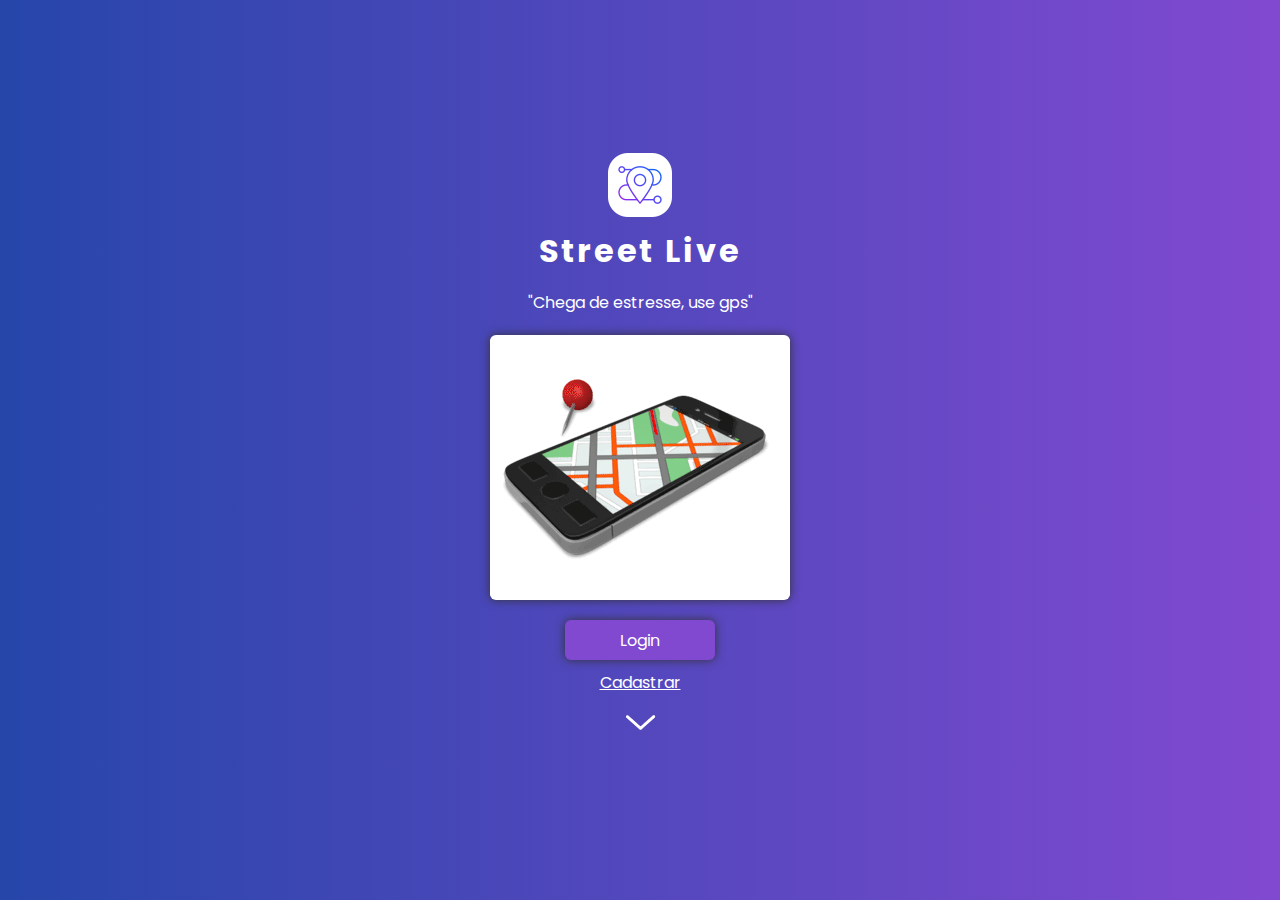
<file: index.html>
<!DOCTYPE html>
<html lang="pt-br">
<head>
    <meta charset="UTF-8">
    <meta http-equiv="X-UA-Compatible" content="IE=edge">
    <meta name="viewport" content="width=device-width, initial-scale=1.0">
    <title>Street Live</title>
    <link rel="shortcut icon" href="images/icon.png" type="image/x-icon">
    <link rel="stylesheet" href="css/landing-page.css">
</head>
<body>

    <main>
        <img src="images/icon.png" alt="">
        <h1>Street Live</h1>

        <p>"Chega de estresse, use gps"</p>
        <div class="container">
            <img src="images/gps_phone_directions_looping_300_wht.gif" alt="">
        </div>

        <a href="login.html" class="btn">Login</a>
        <a href="cadastro.html">Cadastrar</a>

        <a id="linkChevron" href="#linkChevron"><img class="chevron" src="images/down-chevron.png" alt=""></a>
    </main>

    <section id="about" class="hidden">
        <div class="about">
            <div class="info">
                <img src="images/about-image.png">
                <p>O Street Live calcula a melhor rota para você de acordo com o fluxo de veículos, calculando em tempo real com a ajuda de sensores no trânsito.</p>
            </div>
            <hr style="width: 80%;">
            <div class="info">
                <img src="images/gps.png">
                <p>Tenha as melhores rotas direto do seu celular!</p>
            </div>
            <hr style="width: 80%;">
            <div class="info">
                <img src="images/relogio.png">
                <p>Esqueça esses aplicativos que te fazem perder tempo! Com street live o seu tempo vale muito.</p>
            </div>
        </div>
        
        <footer>
            <p>- Hackathon Fatec Araçatuba 2022 -<br>- Grupo 09 -</p>
        </footer>
    </section>   
    
    <script src="js/landing-page.js"></script>
</body>
</html>
</file>
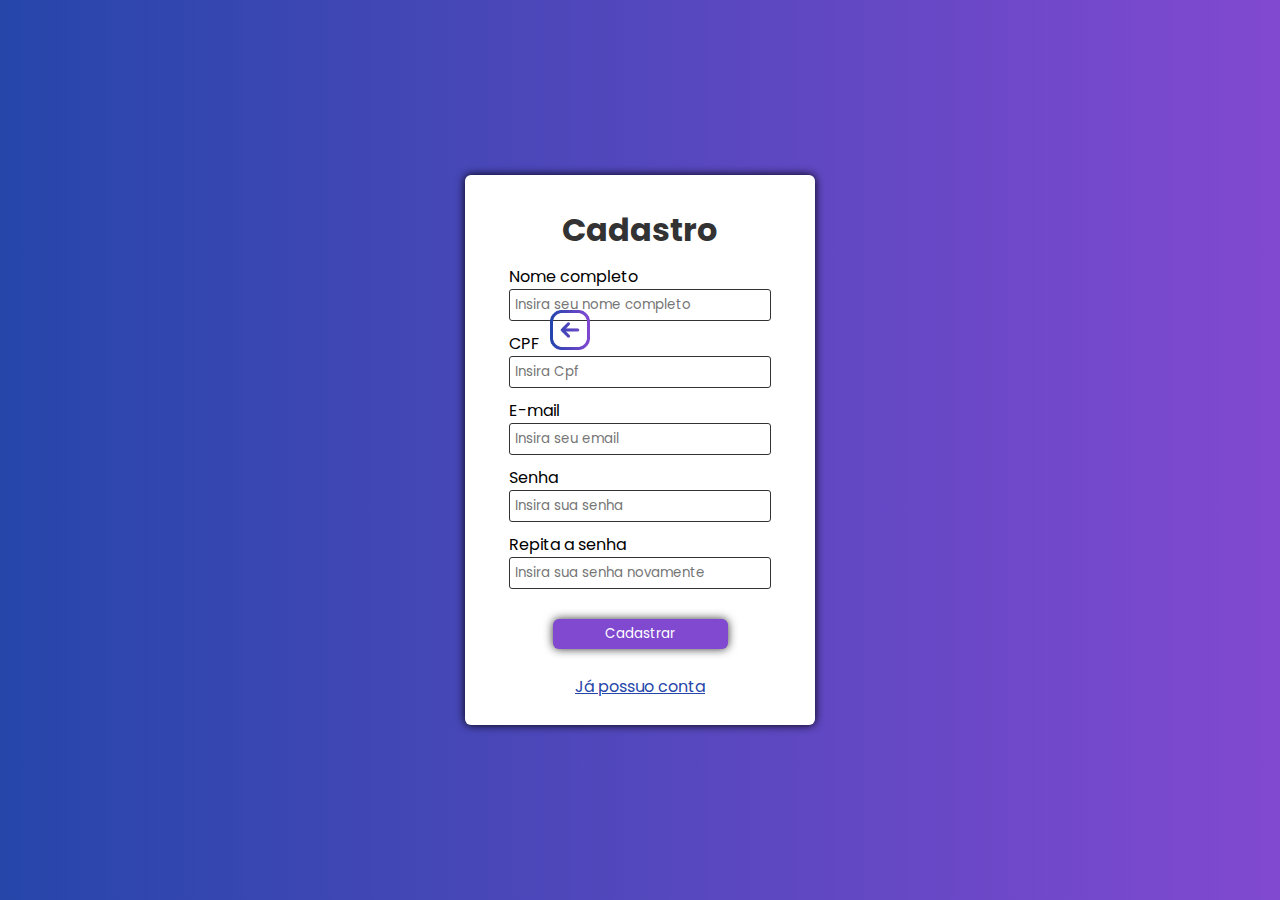
<file: cadastro.html>
<!DOCTYPE html>
<html lang="pt-br">
<head>
    <meta charset="UTF-8">
    <meta http-equiv="X-UA-Compatible" content="IE=edge">
    <meta name="viewport" content="width=device-width, initial-scale=1.0">
    <title>Gerenciador de Contas - Login</title>
    <link rel="shortcut icon" href="images/icon.png" type="image/x-icon">
    <link rel="stylesheet" href="css/login.css">
</head>
<body>

    <form class="cad" action="mapa.html">
        <img class="back backcad" src="images/seta-para-a-direita.png" onclick="window.history.go(-1)">
        <h1>Cadastro</h1>
        <div class="inputBox">
            <label for="firstName">Nome completo</label>
            <input type="text" id="firstName" placeholder="Insira seu nome completo" required>
        </div>
        <div class="inputBox">
            <label for="cpf">CPF</label>
            <input type="text" id="cpf" placeholder="Insira Cpf" onkeyup="mask()" maxlength="14" required>
        </div>
        <div class="inputBox">
            <label for="email">E-mail</label>
            <input type="email" id="email" placeholder="Insira seu email" required>
        </div>
        <div class="inputBox">
            <label for="pass">Senha</label>
            <input type="password" id="pass" placeholder="Insira sua senha" required>
        </div>
        <div class="inputBox">
            <label for="passRepeat">Repita a senha</label>
            <input type="password" id="passRepeat" placeholder="Insira sua senha novamente" required>
        </div>
        <input type="submit" value="Cadastrar">
        <a href="login.html">Já possuo conta</a>
    </form>

    <script>
        function mask() {
            var cpf = document.querySelector('#cpf');
            if (cpf.value.length == 3 || cpf.value.length == 7) {
                cpf.value += '.';
            } else if (cpf.value.length == 11) {
                cpf.value += '-';
            }
        }
    </script>
    
</body>
</html>
</file>
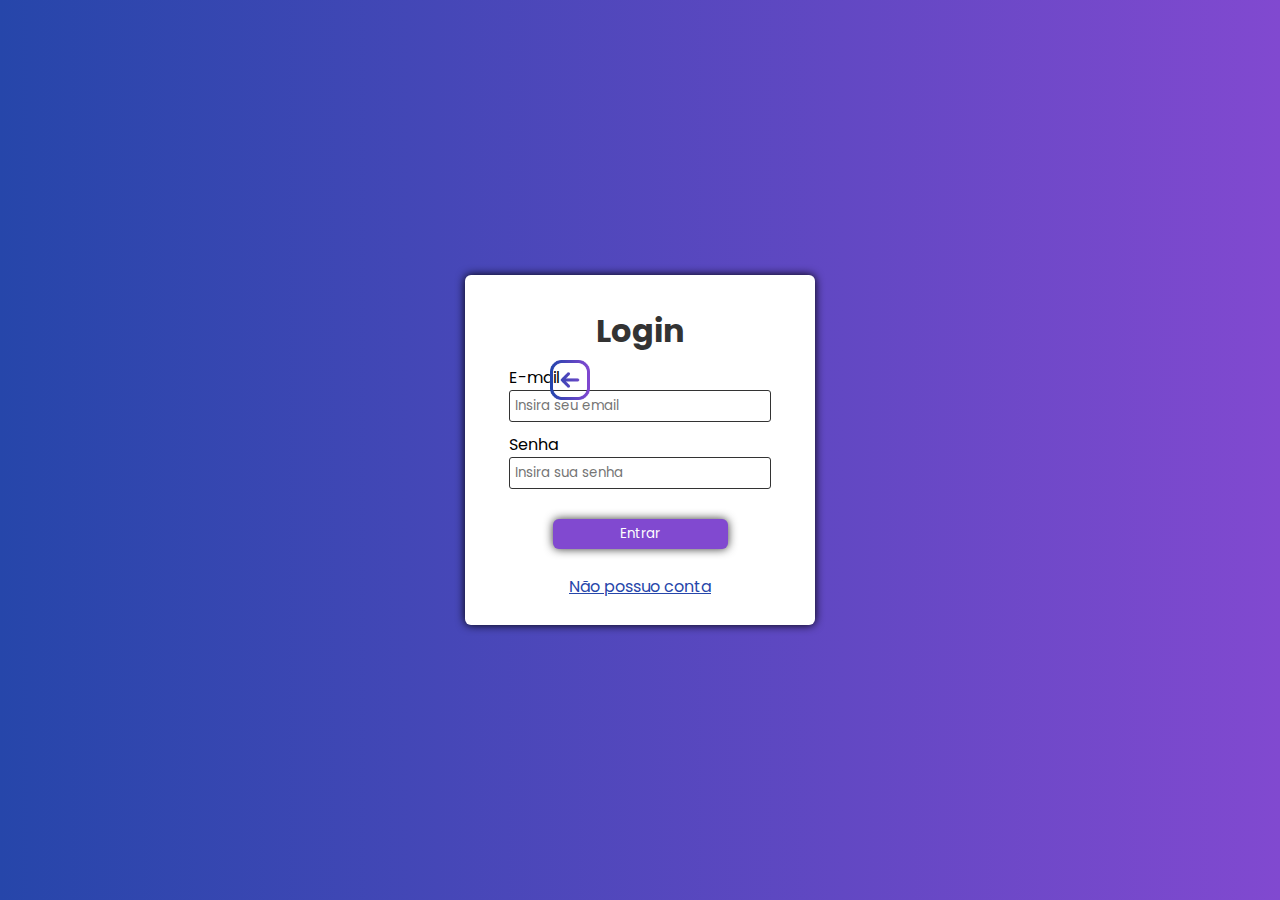
<file: login.html>
<!DOCTYPE html>
<html lang="pt-br">
<head>
    <meta charset="UTF-8">
    <meta http-equiv="X-UA-Compatible" content="IE=edge">
    <meta name="viewport" content="width=device-width, initial-scale=1.0">
    <title>Gerenciador de Contas - Login</title>
    <link rel="shortcut icon" href="images/icon.png" type="image/x-icon">
    <link rel="stylesheet" href="css/login.css">
</head>
<body>

    <form action="mapa.html">
        <img class="back" src="images/seta-para-a-direita.png" onclick="window.history.go(-1)">
        <h1>Login</h1>
        <div class="inputBox">
            <label for="email">E-mail</label>
            <input type="email" name="email" id="email" placeholder="Insira seu email" required>
        </div>
        <div class="inputBox">
            <label for="pass">Senha</label>
            <input type="password" name="pass" id="pass" placeholder="Insira sua senha" required>
        </div>
        <input type="submit" value="Entrar">
        <a href="cadastro.html">Não possuo conta</a>
    </form>
    
</body>
</html>
</file>
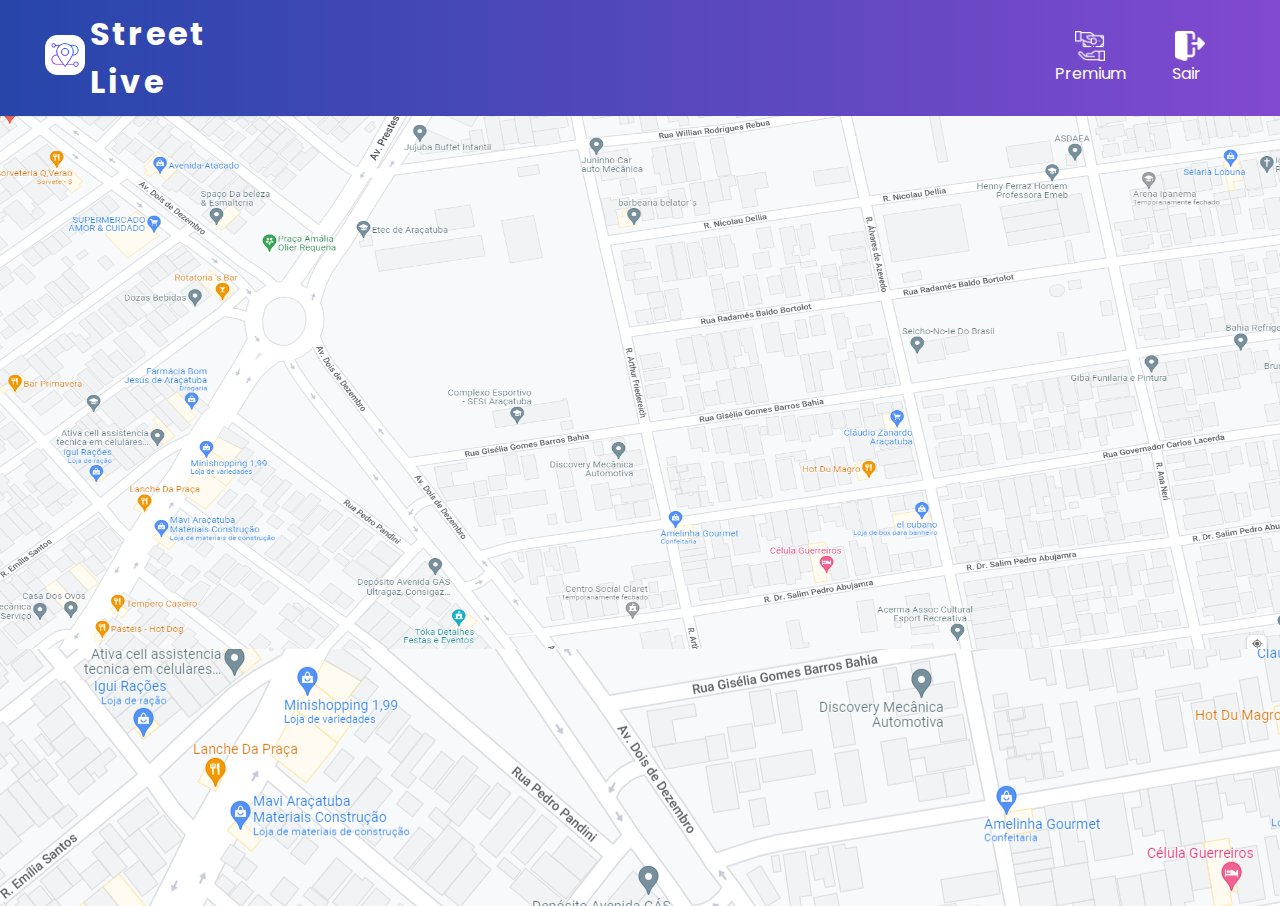
<file: mapa.html>
<!DOCTYPE html>
<html lang="pt-br">
<head>
    <meta charset="UTF-8">
    <meta http-equiv="X-UA-Compatible" content="IE=edge">
    <meta name="viewport" content="width=device-width, initial-scale=1.0">
    <title>Gerenciador de Contas - Login</title>
    <link rel="shortcut icon" href="images/icon.png" type="image/x-icon">
    <link rel="stylesheet" href="css/map.css">
</head>
<body>

    <div class="shadow hidden">
        <div class="container hidden">
            <img class="sair" src="images/cross.png" onclick="windowChange()">
            <div class="logo">
                <img src="images/icon.png">
                <p class="p-logo">Street Live</p>
            </div>
            <p>Com o premium nós calculamos a melhor rota para você!</p>
            <select name="" id="">
                <option selected>💵 Pix</option>
                <option>💳 Cartão de Crédito</option>
                <option>🧾 Boleto Bancário</option>
                <option>😢 Mercado Pago</option>
            </select>
            <div class="container-qrcode">
                <img class="qrcode" src="images/qr-code.png">
            </div>
            <div class="value-copy">
                <p>R$ 9,90 / mês</p>
                <button onclick="alert('Copiado para a área de transferencia!')">Copiar</button>
            </div>
        </div>
    </div>

    <nav>
        <ul class="logo">
            <li><img src="images/icon.png"></li>
            <li><h1>Street Live</h1></li>
        </ul>
        <ul class="actions">
            <li onclick="windowChange()">
                <img src="images/give-money.png">
                <p>Premium</p>
            </li>
            <a href="index.html"><li>
                <img src="images/logout.png">
                <p>Sair</p>
            </li></a>  
        </ul>
    </nav>

    <main>
        <img src="images/maps.png" alt="">
    </main>

    
    
    <script src="js/map.js"></script>
</body>
</html>
</file>
<file: css/landing-page.css>
@import url('https://fonts.googleapis.com/css2?family=Poppins&display=swap');

* {
    padding: 0;
    margin: 0;
    box-sizing: border-box;
    font-family: 'Poppins', sans-serif;
    color: white;
}

/* width */
::-webkit-scrollbar {
    width: 10px;
}
  
/* Track */
::-webkit-scrollbar-track {
    background: #f1f1f1;
}
  
/* Handle */
::-webkit-scrollbar-thumb {
    background: #333;
    border-radius: 3px;
}
  
/* Handle on hover */
::-webkit-scrollbar-thumb:hover {
    background: #555;
}

body {
    min-height: 100vh;
    background: rgb(38,70,170);
    background: linear-gradient(90deg, #2646aa 0%, #8149d0 100%);

    display: flex;
    flex-direction: column;
    justify-content: center;
    align-items: center;
}

main {
    width: 100%;
    height: 100vh;

    display: flex;
    flex-direction: column;
    justify-content: center;
    align-items: center;
}

h1 {
    margin: 0 0 15px 0;
    letter-spacing: 0.1em;
}

img {
    margin: 10px 0;
}

.container {
    margin: 20px 0 0 0;
    width: 300px;
    height: 265px;
    border-radius: 6px;
    background-color: #fff;
    box-shadow: 0 0 10px #333;
    
    display: flex;
    justify-content: center;
    align-items: center;
}

.container img {
    margin: 0;
}

.btn {
    width: 150px;
    height: 40px;
    background-color: rgba(129,73,208,1);
    border-radius: 6px;
    box-shadow: 0 0 10px #333;
    text-decoration: none;
    margin: 20px 0 10px 0;

    display: flex;
    justify-content: center;
    align-items: center;

    transition: width 0.5s ease-in-out;
}

.btn:hover {
    width: 200px;
    color: white;
}

a {
    transition: color 0.5s ease-in-out;
    margin: 0;
}

a:hover {
    color: rgb(238, 20, 20);
}

.chevron {
    height: 35px;
    cursor: pointer;
    transition: transform 1s ease-in-out;
}

.updown {
    transform: rotate(180deg);
    transition: transform 1s ease-in-out;
}

section {
    width: 100%;
    display: flex;
    flex-direction: column;
    justify-content: center;
    align-items: center;
}

section .about {
    width: 450px;
    padding: 20px;
    border-radius: 8px;
    background-color: #fff;
    box-shadow: 0 0 10px black;
    display: flex;
    flex-direction: column;
    justify-content: space-between;
    align-items: center;
}

section .about .info {
    display: flex;
    justify-content: space-between;
    align-items: center;
    margin: 20px 0;
}

section .about .info:nth-child(3) p {
    order: 1;
    text-align: left;
}

section .about .info:nth-child(3) img {
    order: 2;
}

section .about img {
    width: 80px;
}

section .about p {
    width: 75%;
    text-align: right;
    color: #333;
}

section footer {
    margin-top: 30px;
    width: 100%;
    padding: 20px;

    display: flex;
    justify-content: center;
    align-items: center;
    text-align: center;
}

.hidden {
    display: none;
}

@media only screen and (max-width: 800px) {
    main {
      justify-content: space-around;
    }
    section .about {
        width: 80%;
        flex-direction: column;
        text-align: center;
    }
    section .about .info {
        flex-direction: column;
    }
    section .about .info img {
        margin: 20px 0;
    }
    section .about .info p {
        width: 80%;
        text-align: center;
    }
    section .about .info:nth-child(3) img {
        order: 1;
    }
    section .about .info:nth-child(3) p {
        text-align: center;
    }
}
</file>
<file: css/login.css>
@import url('https://fonts.googleapis.com/css2?family=Poppins:wght@400;500&display=swap');

* {
    padding: 0;
    margin: 0;
    box-sizing: border-box;
    font-family: 'Poppins', sans-serif;
}

body {
    min-height: 100vh;
    background: rgb(38,70,170);
    background: linear-gradient(90deg, rgba(38,70,170,1) 0%, rgba(129,73,208,1) 100%);
    display: flex;
    justify-content: center;
    align-items: center;
}

form {
    width: 350px;
    height: 350px;
    background-color: white;
    border-radius: 6px;
    box-shadow: 0 0 10px black;

    display: flex;
    flex-direction: column;
    justify-content: center;
    align-items: center;
}

.cad {
    height: 550px;
}

form h1 {
    margin: 5px 0;
    color: #333;
}

form .inputBox {
    width: 75%;
    display: flex;
    flex-direction: column;
    margin: 5px 0;
}

form .inputBox input {
    padding: 5px;
    border: 1px solid #333;
    border-radius: 3px;
    outline: none;
}

form input[type="submit"] {
    width: 50%;
    margin: 25px 0;
    background: rgba(129,73,208,1);
    box-shadow: 0 0 10px #333;
    padding: 5px;
    border-radius: 6px;
    border: none;
    cursor: pointer;
    transition: width 0.5s ease-in-out;
    color: white;
}

form input[type="submit"]:hover {
    width: 200px;
    color: white;
}

form a {
    text-decoration: underline;
    color: rgb(38,70,170);
    transition: color 0.5s ease-in-out;
}

form a:hover {
    color: rgba(129,73,208,1);
}

.back {
    position: absolute;
    width: 40px;
    margin: -140px 0 0px -140px;
    cursor: pointer;
    transform: rotate(180deg);
}

.backcad {
    margin: -240px 0 0px -140px;
}
</file>
<file: css/map.css>
@import url('https://fonts.googleapis.com/css2?family=Poppins&display=swap');

* {
    padding: 0;
    margin: 0;
    box-sizing: border-box;
    font-family: 'Poppins', sans-serif;
}

body {
    height: 100vh;
}

nav {
    width: 100%;
    padding: 10px;
    background: rgb(38,70,170);
    background: linear-gradient(90deg, #2646aa 0%, #8149d0 100%);
    box-shadow: 0 0 10px #333;
    color: white;
    
    display: flex;
    justify-content: space-between;
    align-items: center;
}

nav ul {
    display: flex;
    align-items: center;
    justify-content: space-between;
    list-style: none;
    margin-right: 30px;
}

nav ul li img {
    width: 30px;
}

nav h1 {
    letter-spacing: 0.1em;
}

nav .logo {
    width: 200px;
    margin: 0 0 0 30px;
}

nav .logo img {
    width: 40px;
    margin: 0 5px;
}

nav .actions li {
    margin: 0 10px;
}

nav .actions li {
    cursor: pointer;
    width: 80px;
    display: flex;
    flex-direction: column;
    justify-content: center;
    align-items: center;
    text-align: center;
}

nav .actions a {
    text-decoration: none;
    color: white;
}

nav .actions a li p {
    margin-right: 8px;
}

main {
    width: 100%;
    height: 87.8vh;
    background-image: url('../images/maps.png');
}

main img {
    width: 100%;
    height: 533px;
}

.shadow {
    position: fixed;
    width: 100%;
    height: 100%;
    background-color: rgba(0, 0, 0, 0.678);

    display: flex;
    justify-content: center;
    align-items: center;
}

.container {
    width: 300px;
    height: 450px;
    background: rgb(38,70,170);
    background: linear-gradient(90deg, #2646aa 0%, #8149d0 100%);
    border-radius: 8px;

    display: flex;
    flex-direction: column;
    justify-content: space-around;
    align-items: center;
}

.container .logo {
    width: 100%;
    display: flex;
    justify-content: center;
    align-items: center;
}

.container .logo img {
    width: 40px;
    margin: 0 5px;
}

.container .logo .p-logo {
    color: white;
    font-size: 20px;
    width: auto;
}

.container p {
    width: 90%;
    text-align: center;
    color: white;
}

.container select {
    width: 80%;
    padding: 3px;
    border-radius: 3px;
}

.container .container-qrcode {
    width: 200px;
    height: 200px;
    border-radius: 6px;
    background-color: #fff;
    display: flex;
    justify-content: center;
    align-items: center;
    box-shadow: 0 0 10px black;
}

.container .container-qrcode .qrcode {
    width: 150px;
}

.container .value-copy {
    width: 200px;
    display: flex;
    justify-content: space-between;
    align-items: center;
}

.container .value-copy p {
    margin: 0;
    width: auto;
    font-size: 14px;
}

.container .value-copy button {
    background-color: rgba(129,73,208,1);
    box-shadow: 0 0 10px #333;
    border: none;
    color: white;
    border-radius: 6px;
    width: 60px;
    cursor: pointer;
}

.container .sair {
    position: absolute;
    width: 25px;
    cursor: pointer;
    margin: -400px -250px 0 0;
}

.hidden {
    display: none;
}
</file>
